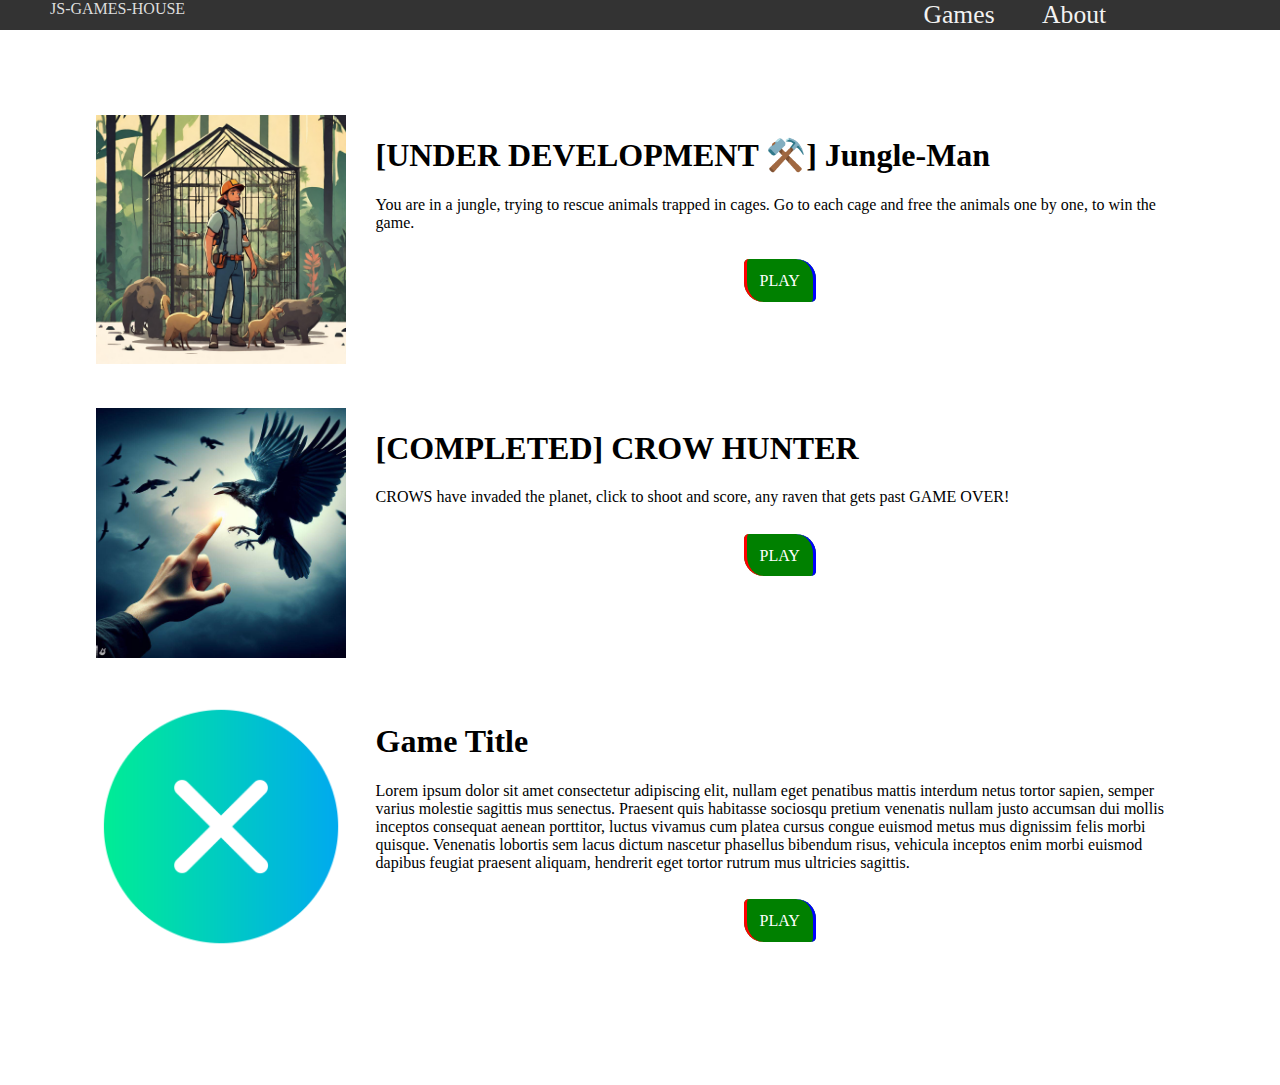
<file: index.html>
<!DOCTYPE html>
<html>

<head>
    <meta name="viewport" content="width=device-width, initial-scale=1.0">
    <title>JSGH</title>
    <link rel="stylesheet" href="styles/home.css">
</head>

<body>
    <div class="header">
        <div id="logo">JS-GAMES-HOUSE</div>
        <div class="topnav" id="myTopnav">
            <a href="index.html">Games</a>
            <a href="about.html">About</a>
            <a href="javascript:void(0);" class="icon" id="iconID" onclick="showHideMenu()">
                <i><img src="assets/images/list.png" alt="" id="menuBtn" width="25" height="25"></i>
            </a>
        </div>
    </div>

    <div class="main">
        <div class="row">
            <div class="col-3">
                <img src="assets/images/jungleman.png" alt="" width="200" height="200" class="responsive-img">
            </div>
            <div class="col-9">
                <h1>[UNDER DEVELOPMENT ⚒️] Jungle-Man </h1>
                You are in a jungle, trying to rescue animals trapped in cages. Go to each cage and free the animals one
                by one, to win the game.
                <div id="play-btn"><a href="games/jungleman.html">PLAY</a></div>
            </div>
        </div>
        <div class="row">
            <div class="col-3">
                <img src="assets/images/ravenGame.png" alt="" width="200" height="200" class="responsive-img">
            </div>
            <div class="col-9">
                <h1> [COMPLETED] CROW HUNTER</h1>
                CROWS have invaded the planet, click to shoot and score, any raven that gets past GAME OVER!
                <div id="play-btn"><a href="games/crowhunter.html">PLAY</a></div>
            </div>
        </div>
        <div class="row">
            <div class="col-3">
                <img src="assets/images/cross.png" alt="" width="200" height="200" class="responsive-img">
            </div>
            <div class="col-9">
                <h1>Game Title</h1>
                Lorem ipsum dolor sit amet consectetur adipiscing elit, nullam eget penatibus mattis interdum netus
                tortor sapien, semper varius molestie sagittis mus senectus. Praesent quis habitasse sociosqu pretium
                venenatis nullam justo accumsan dui mollis inceptos consequat aenean porttitor, luctus vivamus cum
                platea cursus congue euismod metus mus dignissim felis morbi quisque. Venenatis lobortis sem lacus
                dictum nascetur phasellus bibendum risus, vehicula inceptos enim morbi euismod dapibus feugiat praesent
                aliquam, hendrerit eget tortor rutrum mus ultricies sagittis.
                <div id="play-btn"><a href="#">PLAY</a></div>
            </div>
        </div>

    </div>
    <script>
        var myTopNav = document.getElementById("myTopnav");
        var icon = document.getElementById("menuBtn");
        var iconID = document.getElementById("iconID");
        function showHideMenu() {
            console.log("button click");
            if (myTopNav.className === "topnav") {
                myTopNav.className += " responsive";
                icon.src = "assets/images/cross.png";
                iconID.style.backgroundColor = "transparent";
                rotateMenuIcon();
            } else {
                myTopNav.className = "topnav";
                icon.src = "assets/images/list.png";
                iconID.style.backgroundColor = "white";
                removeMenuIconRotation();
            }
        }
        //detect click outside menu to then hide it
        document.addEventListener('click', function (event) {
            if (event.target !== icon && !icon.contains(event.target)) {
                //hide
                myTopNav.classList.remove('responsive');
                icon.src = "assets/images/list.png";
                iconID.style.backgroundColor = "white";
                removeMenuIconRotation();
            }
        })
        function rotateMenuIcon() {
            icon.setAttribute("class", "rotated-menu-icon")
        }
        function removeMenuIconRotation() {
            icon.removeAttribute("class", "rotated-menu-icon");
            icon.setAttribute("class", "normal-menu-icon");
        }
    </script>
</body>

</html>
</file>
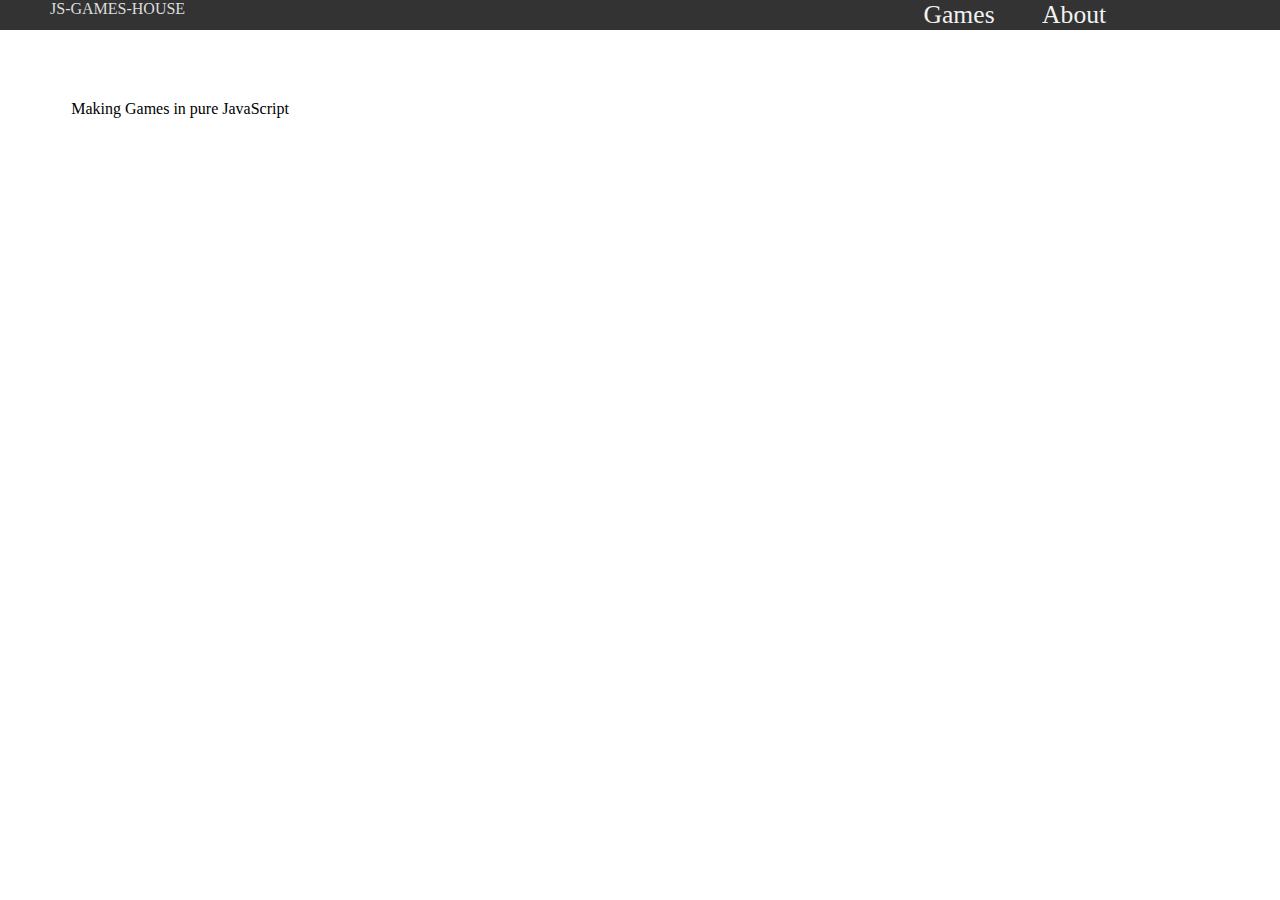
<file: about.html>
<!DOCTYPE html>
<html>

<head>
    <meta name="viewport" content="width=device-width, initial-scale=1.0">
    <title>JSGH-About</title>
    <link rel="stylesheet" href="styles/home.css">
</head>

<body>
    <div class="header">
        <div id="logo">JS-GAMES-HOUSE</div>
        <div class="topnav" id="myTopnav">
            <a href="index.html">Games</a>
            <a href="about.html">About</a>
            <a href="javascript:void(0);" class="icon" id="iconID" onclick="showHideMenu()">
                <i><img src="assets/images/list.png" alt="" id="menuBtn" width="25" height="25"></i>
            </a>
        </div>
    </div>
    <div class="main">
        <p>Making Games in pure JavaScript</p>
    </div>

    <script>
        var myTopNav = document.getElementById("myTopnav");
        var icon = document.getElementById("menuBtn");
        var iconID = document.getElementById("iconID");
        function showHideMenu() {
            console.log("button click");
            if (myTopNav.className === "topnav") {
                myTopNav.className += " responsive";
                icon.src = "assets/images/cross.png";
                iconID.style.backgroundColor = "transparent";
                rotateMenuIcon();
            } else {
                myTopNav.className = "topnav";
                icon.src = "assets/images/list.png";
                iconID.style.backgroundColor = "white";
                removeMenuIconRotation();
            }
        }
        //detect click outside menu to then hide it
        document.addEventListener('click', function (event) {
            if (event.target !== icon && !icon.contains(event.target)) {
                //hide
                myTopNav.classList.remove('responsive');
                icon.src = "assets/images/list.png";
                iconID.style.backgroundColor = "white";
                removeMenuIconRotation();
            }
        })
        function rotateMenuIcon() {
            icon.setAttribute("class", "rotated-menu-icon")
        }
        function removeMenuIconRotation() {
            icon.removeAttribute("class", "rotated-menu-icon");
            icon.setAttribute("class", "normal-menu-icon");
        }
    </script>
</body>

</html>
</file>
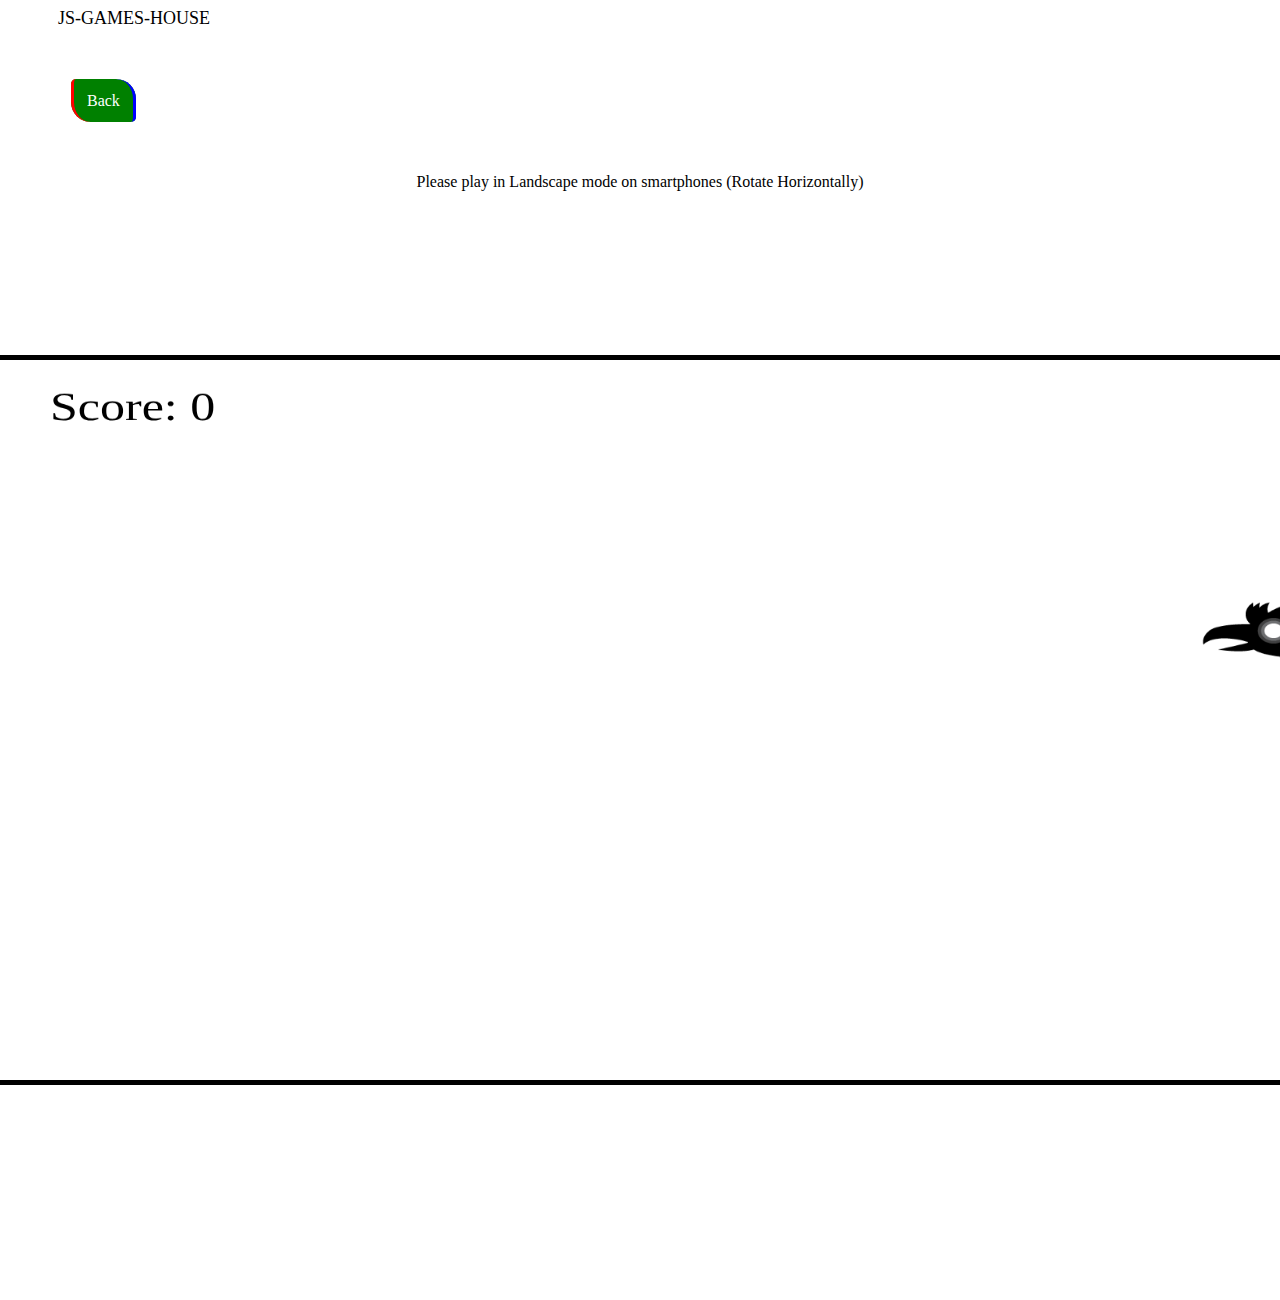
<file: games/crowhunter.html>
<!DOCTYPE html>
<html>

<head>
    <meta name="viewport" content="width=device-width, initial-scale=1.0">
    <title>CROW HUNTER</title>
    <link rel="stylesheet" href="../styles/crowhunter.css">
</head>

<body>

    <div class="menu">
        <div id="logo" href="../index.html">JS-GAMES-HOUSE</div>
        <div id="backBtn">
            <a href="../index.html">Back</a>
        </div>
        <p style="text-align: center;">Please play in Landscape mode on smartphones (Rotate Horizontally)</p>
    </div>

    <div class="game">
        <canvas id="collisionCanvas"></canvas>
        <canvas id="canvas1">
        </canvas>
    </div>


    <script src="../js/crow_hunter_scripts/CrowHunterGame.js"></script>
</body>

</html>
</file>
<file: styles/home.css>
* {
    box-sizing: border-box;
}

.main {
    width: 90%;
    height: 90%;
    margin: 100px auto;
}

.row {
    margin: 10px;
    /*padding: 2vw;
    border-bottom: ridge 5px green;
    border-radius: 3000px 0px;*/
}

.row::after {
    content: "";
    clear: both;
    display: table;
}

[class*="col-"] {
    float: left;
    padding: 15px;
}

.col-1 {
    width: 8.33%;
}

.col-2 {
    width: 16.66%;
}

.col-3 {
    width: 25%;
}

.col-4 {
    width: 33.33%;
}

.col-5 {
    width: 41.66%;
}

.col-6 {
    width: 50%;
}

.col-7 {
    width: 58.33%;
}

.col-8 {
    width: 66.66%;
}

.col-9 {
    width: 75%;
}

.col-10 {
    width: 83.33%;
}

.col-11 {
    width: 91.66%;
}

.col-12 {
    width: 100%;
}

.header {
    width: 100%;
    position: fixed;
    top: 0;
    left: 0;
    background-color: #333;
}

.topnav {
    width: 30%;
    overflow: hidden;
    margin: auto;
    float: right;
}

.topnav a {
    color: #f2f2f2;
    text-align: center;
    padding: 14px 16px;
    margin-left: 3%;
    text-decoration: none;
    font-size: 2vw;
}

.topnav a:hover {
    background-color: #ddd;
    color: black;
}

.topnav .icon {
    display: none;
}

#logo {
    margin-left: 50px;
    float: left;
    width: 50%;
    color: #ddd;
}

#menuBtn {
    padding: 5px;
}

#iconID {
    padding: 0px;
}

.icon {
    background-color: white;
}

.rotated-menu-icon {
    transition: .75s;
    transform: rotate(360deg);
}

.normal-menu-icon {
    animation-duration: 0.5s;
    animation-name: slidein;
    animation-iteration-count: 1;
    animation-direction: alternate;
}

@keyframes slidein {
    from {
        margin-left: 100%;
        width: 200%;
    }

    to {
        margin-left: 0%;
        width: 100%;
    }
}

.responsive-img {
    width: 100%;
    height: auto;
}

#play-btn {
    text-align: center;
    margin: 5%;
}

#play-btn a {
    text-decoration: none;
    padding: 1vw;
    border-left: solid 3px red;
    border-right: solid 3px blue;
    border-radius: 5px 20px 5px 20px;
    background-color: green;
    color: white;
}

#play-btn a:hover {
    color: aqua;
    background-color: #333;
    border-radius: 20px 5px 20px 5px;
    border-top: solid 3px red;
    border-bottom: solid 3px blue;
    border-left: none;
    border-right: none;
}




@media only screen and (max-width: 600px) {
    .row {
        text-align: center;
    }

    [class*="col-"] {
        width: 100%;
    }

    .responsive-img {
        width: 60%;
        height: auto;
    }

    @media screen and (max-width: 600px) {
        .topnav a {
            display: none;
        }

        .topnav a.icon {
            float: right;
            display: block;
        }
    }

    @media screen and (max-width: 600px) {
        .topnav.responsive {
            position: relative;
        }

        .topnav.responsive .icon {
            position: absolute;
            right: 0;
            top: 0;
        }

        .topnav.responsive a {
            float: none;
            display: block;
            text-align: center;
        }

        .header {
            text-align: center;
        }

        #logo {
            width: 100%;
            margin-left: auto;
            padding: 1%;
            ;
        }

        .topnav {
            width: 100%;
            overflow: hidden;
        }

        .topnav a {
            padding: 10px;
        }

        #iconID {
            position: absolute;
            top: 0;
            right: 0;
        }

        #play-btn a {
            padding: 2vw;
        }
    }
}
</file>
<file: styles/crowhunter.css>
.menu {
    text-align: left;
}

#logo {
    margin-left: 50px;
    width: 100%;
    color: black;
    font-size: large;
}

#backBtn {
    text-align: left;
    margin: 5%;
}

#backBtn a {
    text-decoration: none;
    padding: 1vw;
    border-left: solid 3px red;
    border-right: solid 3px blue;
    border-radius: 5px 20px 5px 20px;
    background-color: green;
    color: white;
}

#backBtn a:hover {
    color: aqua;
    background-color: #333;
    border-radius: 20px 5px 20px 5px;
    border-top: solid 3px red;
    border-bottom: solid 3px blue;
    border-left: none;
    border-right: none;
}

.game {
    margin-top: 101px;
    /*background-image: url(../assets/images/jungleman.png);*/
    height: 1000px;
}

#canvas1 {
    border: 5px solid black;
    position: absolute;
    /*top: 50%;
    left: 10%;*/
    top: 80%;
    left: 50%;
    /*top: 20%;
    left: 0.1%;*/
    transform: translate(-50%, -50%);
    /*width: 600px;
    height: 600px;*/
    width: 100%;
    height: 80%;
}

#collisionCanvas {
    opacity: 0;
    /*background-color: red;
    border: 5px solid black;*/
    position: absolute;
    /*top: 50%;
    left: 10%;*/
    top: 80%;
    left: 50%;
    /*top: 20%;
    left: 0.1%;*/
    transform: translate(-50%, -50%);
    /*width: 600px;
    height: 600px;*/
    width: 100%;
    height: 80%;
}
</file>
